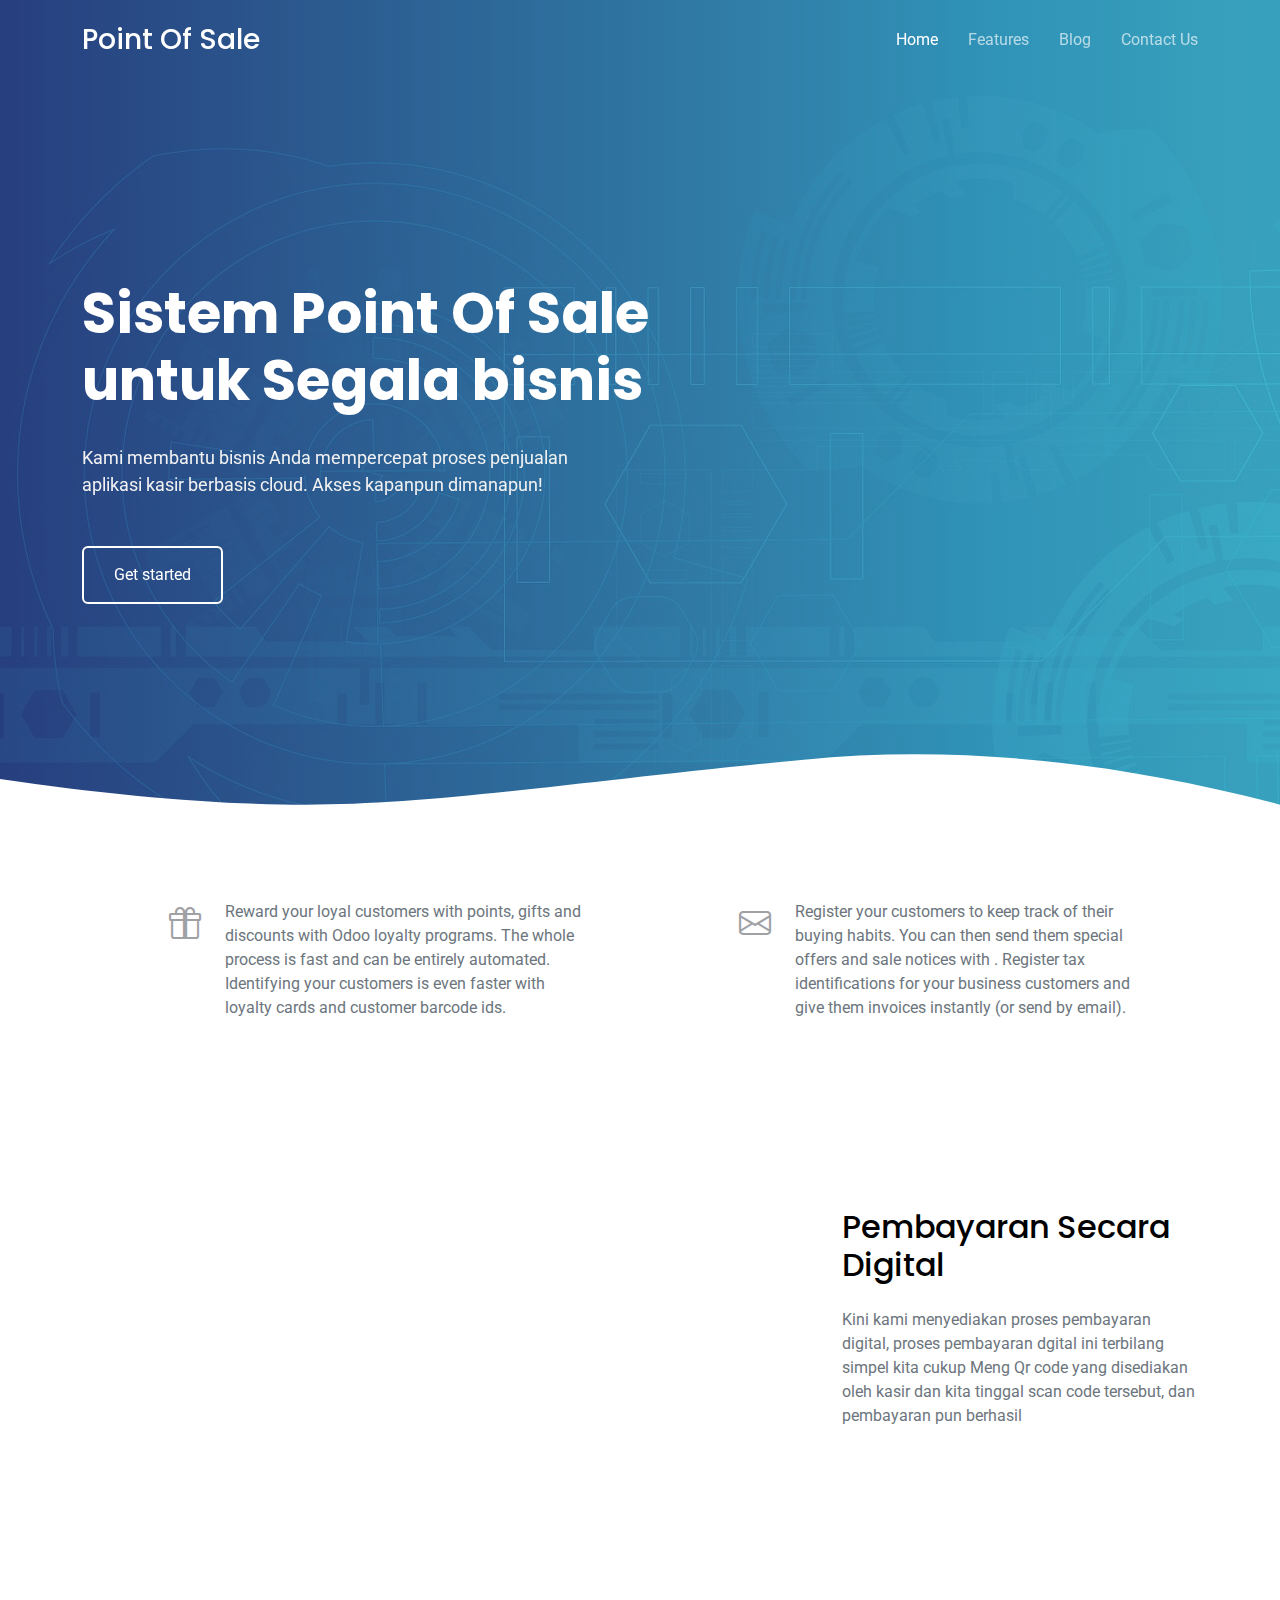
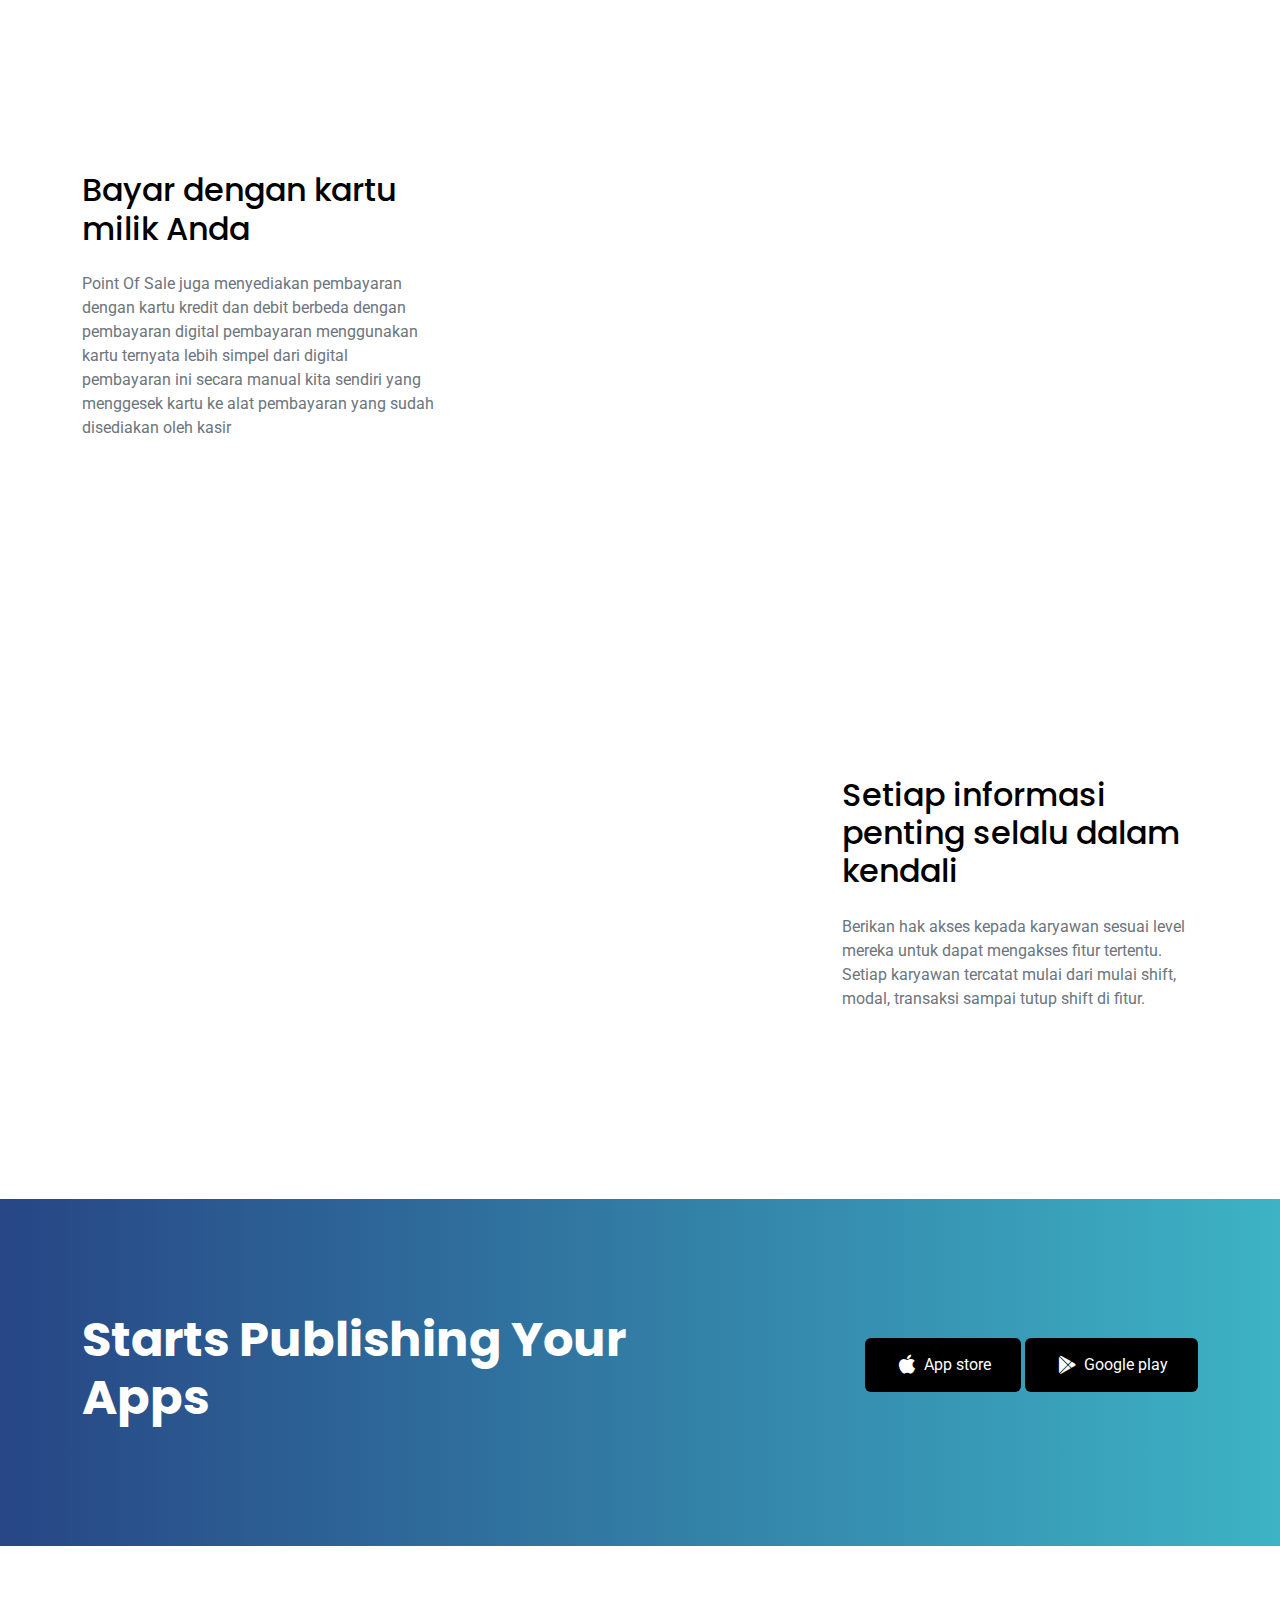
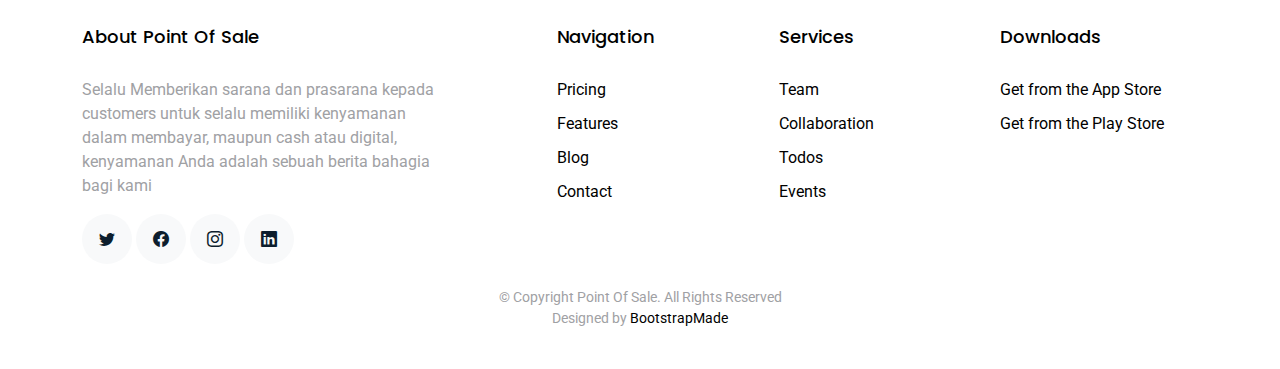
<file: index.html>
<!DOCTYPE html>
<html lang="en">
  <head>
    <meta charset="utf-8" />
    <meta content="width=device-width, initial-scale=1.0" name="viewport" />

    <title>Point Of Sale - Home</title>
    <meta content="" name="description" />
    <meta content="" name="keywords" />

    <!-- Favicons -->
    <link href="assets/img/favicon.png" rel="icon" />
    <link href="assets/img/apple-touch-icon.png" rel="apple-touch-icon" />

    <!-- Google Fonts -->
    <link href="https://fonts.googleapis.com/css?family=Roboto:300,300i,400,400i,500,500i,600,600i,700,700i|Poppins:300,300i,400,400i,500,500i,600,600i,700,700i" rel="stylesheet" />

    <!-- Vendor CSS Files -->
    <link href="assets/vendor/aos/aos.css" rel="stylesheet" />
    <link href="assets/vendor/bootstrap/css/bootstrap.min.css" rel="stylesheet" />
    <link href="assets/vendor/bootstrap-icons/bootstrap-icons.css" rel="stylesheet" />
    <link href="assets/vendor/boxicons/css/boxicons.min.css" rel="stylesheet" />
    <link href="assets/vendor/swiper/swiper-bundle.min.css" rel="stylesheet" />

    <!-- Template Main CSS File -->
    <link href="assets/css/style.css" rel="stylesheet" />

    <!-- =======================================================
  * Template Name: SoftLand
  * Updated: Mar 10 2023 with Bootstrap v5.2.3
  * Template URL: https://bootstrapmade.com/softland-bootstrap-app-landing-page-template/
  * Author: BootstrapMade.com
  * License: https://bootstrapmade.com/license/
  ======================================================== -->
  </head>

  <body>
    <!-- ======= Header ======= -->

    <header id="header" class="fixed-top d-flex align-items-center">
      <div class="container d-flex justify-content-between align-items-center">
        <div class="logo">
          <h1><a href="index.html">Point Of Sale</a></h1>
          <!-- Uncomment below if you prefer to use an image logo -->
        </div>

        <nav id="navbar" class="navbar">
          <ul>
            <li><a class="active" href="index.html">Home</a></li>
            <li><a href="features.html">Features</a></li>
            <li><a href="blog.html">Blog</a></li>
            <li><a href="contact.html">Contact Us</a></li>
          </ul>
          <i class="bi bi-list mobile-nav-toggle"></i>
        </nav>
        <!-- .navbar -->
      </div>
    </header>
    <!-- End Header -->

    <!-- ======= Hero Section ======= -->
    <section class="hero-section" id="hero">
      <div class="wave">
        <svg width="100%" height="355px" viewBox="0 0 1920 355" version="1.1" xmlns="http://www.w3.org/2000/svg" xmlns:xlink="http://www.w3.org/1999/xlink">
          <g id="Page-1" stroke="none" stroke-width="1" fill="none" fill-rule="evenodd">
            <g id="Apple-TV" transform="translate(0.000000, -402.000000)" fill="#FFFFFF">
              <path
                d="M0,439.134243 C175.04074,464.89273 327.944386,477.771974 458.710937,477.771974 C654.860765,477.771974 870.645295,442.632362 1205.9828,410.192501 C1429.54114,388.565926 1667.54687,411.092417 1920,477.771974 L1920,757 L1017.15166,757 L0,757 L0,439.134243 Z"
                id="Path"
              ></path>
            </g>
          </g>
        </svg>
      </div>

      <div class="container">
        <div class="row align-items-center">
          <div class="col-12 hero-text-image">
            <div class="row">
              <div class="col-lg-8 text-center text-lg-start">
                <h1 data-aos="fade-right">Sistem Point Of Sale untuk Segala bisnis</h1>
                <p class="mb-5" data-aos="fade-right" data-aos-delay="100">
                  Kami membantu bisnis Anda mempercepat proses penjualan <br />
                  aplikasi kasir berbasis cloud. Akses kapanpun dimanapun!
                </p>
                <p data-aos="fade-right" data-aos-delay="200" data-aos-offset="-500"><a href="#" class="btn btn-outline-white">Get started</a></p>
              </div>
            </div>
          </div>
        </div>
      </div>
    </section>
    <!-- End Hero -->

    <main id="main">
      <!-- ======= Home Section ======= -->
      <section class="bg-200 pt96 pb48">
        <div class="container">
          <div class="row justify-content-center">
            <div class="col-md-3 col-lg-2 col-xl-1 text-md-end mb-3">
              <i class="bi-2x bi-gift rounded-circle text-o-color-2"></i>
            </div>
            <div class="col-md-9 col-lg-4 pb48">
              <p class="text-secondary">
                Reward your loyal customers with points, gifts and discounts with Odoo loyalty programs. The whole process is fast and can be entirely automated. Identifying your customers is even faster with loyalty cards and customer
                barcode ids.
              </p>
            </div>
            <div class="col-md-3 col-lg-2 col-xl-1 offset-xl-1 text-md-end mb-3">
              <i class="bi-2x bi-envelope rounded-circle text-o-color-2"></i>
            </div>
            <div class="col-md-9 col-lg-4 pb48">
              <p class="text-secondary">
                Register your customers to keep track of their buying habits. You can then send them special offers and sale notices with . Register tax identifications for your business customers and give them invoices instantly (or send
                by email).
              </p>
            </div>
          </div>
        </div>
      </section>

      <section class="section">
        <div class="container">
          <div class="row align-items-center">
            <div class="col-md-4 ms-auto order-2">
              <h2 class="mb-4">Pembayaran Secara Digital</h2>
              <p class="mb-4 text-secondary">
                Kini kami menyediakan proses pembayaran digital, proses pembayaran dgital ini terbilang simpel kita cukup Meng Qr code yang disediakan oleh kasir dan kita tinggal scan code tersebut, dan pembayaran pun berhasil
              </p>
            </div>
            <div class="col-md-6" data-aos="fade-left">
              <img src="assets/img/payment-technologies.jpg" class="w-100 rounded" alt="Image" class="img-fluid" />
            </div>
          </div>
        </div>
      </section>

      <section class="section">
        <div class="container">
          <div class="row align-items-center">
            <div class="col-md-4 me-auto">
              <h2 class="mb-4">Bayar dengan kartu milik Anda</h2>
              <p class="mb-4 text-secondary">
                Point Of Sale juga menyediakan pembayaran dengan kartu kredit dan debit berbeda dengan pembayaran digital pembayaran menggunakan kartu ternyata lebih simpel dari digital pembayaran ini secara manual kita sendiri yang
                menggesek kartu ke alat pembayaran yang sudah disediakan oleh kasir
              </p>
            </div>
            <div class="col-md-6" data-aos="fade-right">
              <img src="assets/img/credit-card-payment-buy-sell-products-service.jpg" class="w-100 rounded" alt="Image" class="img-fluid" />
            </div>
          </div>
        </div>
      </section>

      <section class="section">
        <div class="container">
          <div class="row align-items-center">
            <div class="col-md-4 ms-auto order-2">
              <h2 class="mb-4">Setiap informasi penting selalu dalam kendali</h2>
              <p class="mb-4 text-secondary">
                Berikan hak akses kepada karyawan sesuai level mereka untuk dapat mengakses fitur tertentu. Setiap karyawan tercatat mulai dari mulai shift, modal, transaksi sampai tutup shift di fitur.
              </p>
            </div>
            <div class="col-md-6" data-aos="fade-left">
              <img src="assets/img/img-22.jpg" class="w-100 rounded" alt="Image" class="img-fluid" />
            </div>
          </div>
        </div>
      </section>

      <!-- ======= Testimonials Section ======= -->

      <!-- End Testimonials Section -->

      <!-- ======= CTA Section ======= -->
      <section class="section cta-section">
        <div class="container">
          <div class="row align-items-center">
            <div class="col-md-6 me-auto text-center text-md-start mb-5 mb-md-0">
              <h2>Starts Publishing Your Apps</h2>
            </div>
            <div class="col-md-5 text-center text-md-end">
              <p>
                <a href="#" class="btn d-inline-flex align-items-center"><i class="bx bxl-apple"></i><span>App store</span></a>
                <a href="#" class="btn d-inline-flex align-items-center"><i class="bx bxl-play-store"></i><span>Google play</span></a>
              </p>
            </div>
          </div>
        </div>
      </section>
      <!-- End CTA Section -->
    </main>
    <!-- End #main -->

    <!-- ======= Footer ======= -->
    <footer class="footer" role="contentinfo">
      <div class="container">
        <div class="row">
          <div class="col-md-4 mb-4 mb-md-0">
            <h3>About Point Of Sale</h3>
            <p>Selalu Memberikan sarana dan prasarana kepada customers untuk selalu memiliki kenyamanan dalam membayar, maupun cash atau digital, kenyamanan Anda adalah sebuah berita bahagia bagi kami</p>
            <p class="social">
              <a href="#"><span class="bi bi-twitter"></span></a>
              <a href="#"><span class="bi bi-facebook"></span></a>
              <a href="#"><span class="bi bi-instagram"></span></a>
              <a href="#"><span class="bi bi-linkedin"></span></a>
            </p>
          </div>
          <div class="col-md-7 ms-auto">
            <div class="row site-section pt-0">
              <div class="col-md-4 mb-4 mb-md-0">
                <h3>Navigation</h3>
                <ul class="list-unstyled">
                  <li><a href="#">Pricing</a></li>
                  <li><a href="#">Features</a></li>
                  <li><a href="#">Blog</a></li>
                  <li><a href="#">Contact</a></li>
                </ul>
              </div>
              <div class="col-md-4 mb-4 mb-md-0">
                <h3>Services</h3>
                <ul class="list-unstyled">
                  <li><a href="#">Team</a></li>
                  <li><a href="#">Collaboration</a></li>
                  <li><a href="#">Todos</a></li>
                  <li><a href="#">Events</a></li>
                </ul>
              </div>
              <div class="col-md-4 mb-4 mb-md-0">
                <h3>Downloads</h3>
                <ul class="list-unstyled">
                  <li><a href="#">Get from the App Store</a></li>
                  <li><a href="#">Get from the Play Store</a></li>
                </ul>
              </div>
            </div>
          </div>
        </div>

        <div class="row justify-content-center text-center">
          <div class="col-md-7">
            <p class="copyright">&copy; Copyright Point Of Sale. All Rights Reserved</p>
            <div class="credits">
              <!--
            All the links in the footer should remain intact.
            You can delete the links only if you purchased the pro version.
            Licensing information: https://bootstrapmade.com/license/
            Purchase the pro version with working PHP/AJAX contact form: https://bootstrapmade.com/buy/?theme=SoftLand
          -->
              Designed by <a href="https://bootstrapmade.com/">BootstrapMade</a>
            </div>
          </div>
        </div>
      </div>
    </footer>

    <a href="#" class="back-to-top d-flex align-items-center justify-content-center"><i class="bi bi-arrow-up-short"></i></a>

    <!-- Vendor JS Files -->
    <script src="assets/vendor/aos/aos.js"></script>
    <script src="assets/vendor/bootstrap/js/bootstrap.bundle.min.js"></script>
    <script src="assets/vendor/swiper/swiper-bundle.min.js"></script>
    <script src="assets/vendor/php-email-form/validate.js"></script>

    <!-- Template Main JS File -->
    <script src="assets/js/main.js"></script>
  </body>
</html>
</file>
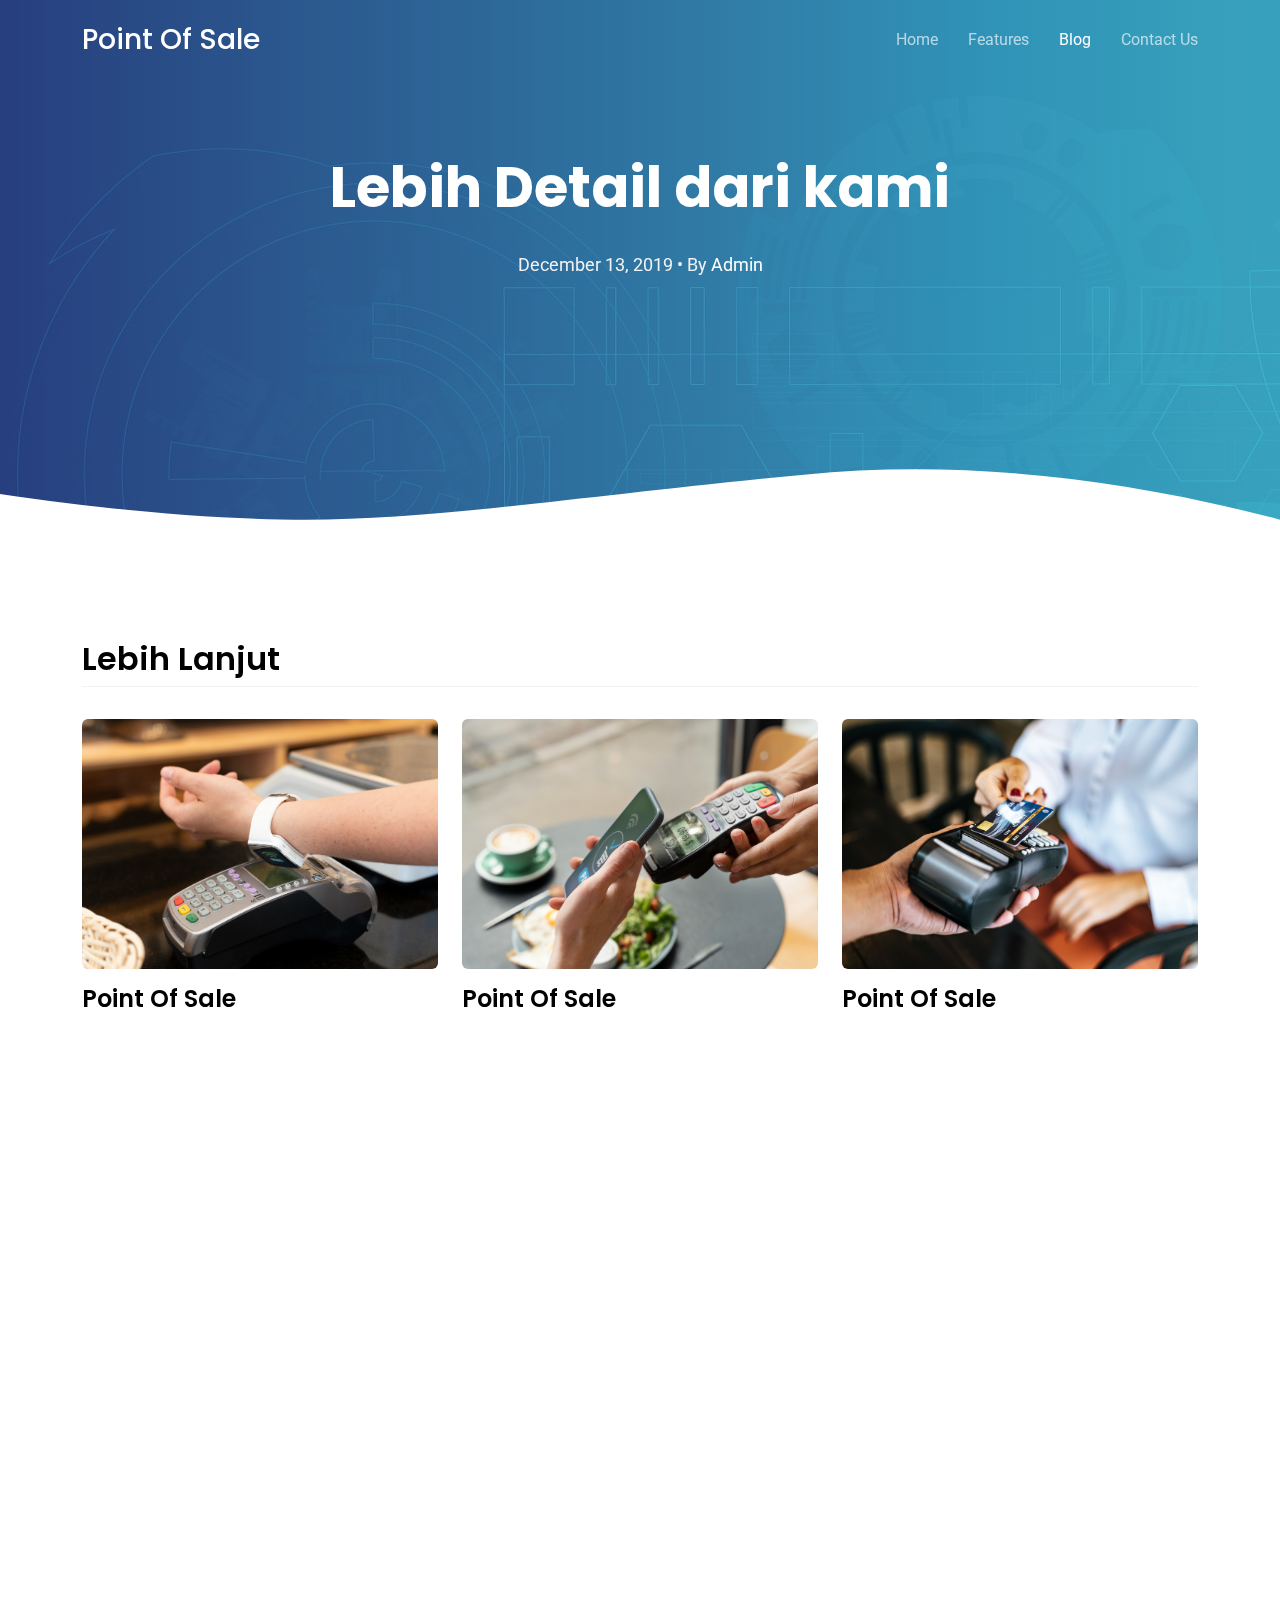
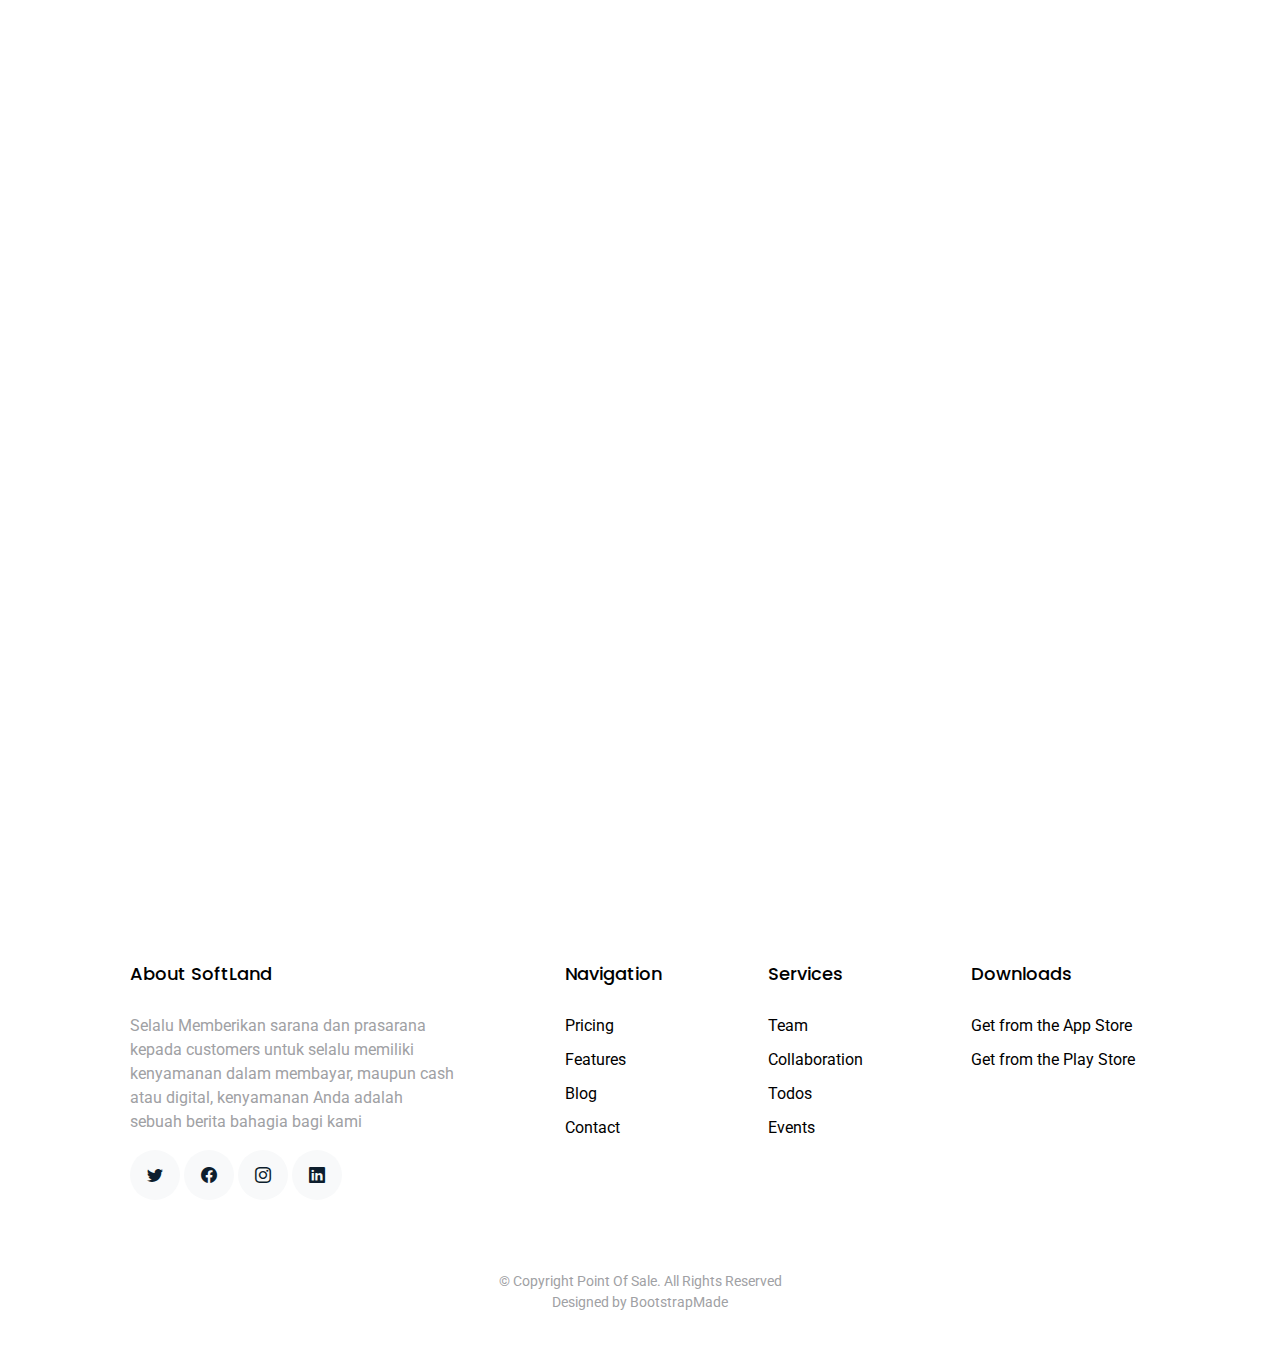
<file: blog-single.html>
<!DOCTYPE html>
<html lang="en">
  <head>
    <meta charset="utf-8" />
    <meta content="width=device-width, initial-scale=1.0" name="viewport" />

    <title>Blog Single - SoftLand Bootstrap Template</title>
    <meta content="" name="description" />
    <meta content="" name="keywords" />

    <!-- Favicons -->
    <link href="assets/img/favicon.png" rel="icon" />
    <link href="assets/img/apple-touch-icon.png" rel="apple-touch-icon" />

    <!-- Google Fonts -->
    <link href="https://fonts.googleapis.com/css?family=Roboto:300,300i,400,400i,500,500i,600,600i,700,700i|Poppins:300,300i,400,400i,500,500i,600,600i,700,700i" rel="stylesheet" />

    <!-- Vendor CSS Files -->
    <link href="assets/vendor/aos/aos.css" rel="stylesheet" />
    <link href="assets/vendor/bootstrap/css/bootstrap.min.css" rel="stylesheet" />
    <link href="assets/vendor/bootstrap-icons/bootstrap-icons.css" rel="stylesheet" />
    <link href="assets/vendor/boxicons/css/boxicons.min.css" rel="stylesheet" />
    <link href="assets/vendor/swiper/swiper-bundle.min.css" rel="stylesheet" />
    

    <!-- Template Main CSS File -->
    <link href="assets/css/style.css" rel="stylesheet" />

    <!-- =======================================================
  * Template Name: SoftLand
  * Updated: Mar 10 2023 with Bootstrap v5.2.3
  * Template URL: https://bootstrapmade.com/softland-bootstrap-app-landing-page-template/
  * Author: BootstrapMade.com
  * License: https://bootstrapmade.com/license/
  ======================================================== -->
  </head>

  <body>
    <!-- ======= Header ======= -->
    <header id="header" class="fixed-top d-flex align-items-center">
      <div class="container d-flex justify-content-between align-items-center">
        <div class="logo">
          <h1><a href="index.html">Point Of Sale</a></h1>
          <!-- Uncomment below if you prefer to use an image logo -->
          <!-- <a href="index.html"><img src="assets/img/logo.png" alt="" class="img-fluid"></a>-->
        </div>

        <nav id="navbar" class="navbar">
          <ul>
            <li><a class="" href="index.html">Home</a></li>
            <li><a href="features.html">Features</a></li>
            <li><a class="active" href="blog.html">Blog</a></li>
            <li><a href="contact.html">Contact Us</a></li>
          </ul>
          <i class="bi bi-list mobile-nav-toggle"></i>
        </nav>
        <!-- .navbar -->
      </div>
    </header>
    <!-- End Header -->

    <main id="main">
      <!-- ======= Single Blog Section ======= -->
      <section class="hero-section inner-page">
        <div class="wave">
          <svg width="1920px" height="265px" viewBox="0 0 1920 265" version="1.1" xmlns="http://www.w3.org/2000/svg" xmlns:xlink="http://www.w3.org/1999/xlink">
            <g id="Page-1" stroke="none" stroke-width="1" fill="none" fill-rule="evenodd">
              <g id="Apple-TV" transform="translate(0.000000, -402.000000)" fill="#FFFFFF">
                <path
                  d="M0,439.134243 C175.04074,464.89273 327.944386,477.771974 458.710937,477.771974 C654.860765,477.771974 870.645295,442.632362 1205.9828,410.192501 C1429.54114,388.565926 1667.54687,411.092417 1920,477.771974 L1920,667 L1017.15166,667 L0,667 L0,439.134243 Z"
                  id="Path"
                ></path>
              </g>
            </g>
          </svg>
        </div>

        <div class="container">
          <div class="row align-items-center">
            <div class="col-12">
              <div class="row justify-content-center">
                <div class="col-md-10 text-center hero-text">
                  <h1 data-aos="fade-up" data-aos-delay="">Lebih Detail dari kami</h1>
                  <p class="mb-5" data-aos="fade-up" data-aos-delay="100">December 13, 2019 &bullet; By <a href="#" class="text-white">Admin</a></p>
                </div>
              </div>
            </div>
          </div>
        </div>
      </section>



    <div class="projects" id="projects">
      <div class="container">
        <div class="row mb-4">
          <div class="col">
            <h2 class="border-bottom pb-2 fw-semibold" data-aos="fade-right" data-aos-duration="1000">
                Lebih Lanjut
            </h2>
          </div>
        </div>
        <div class="row row-cols-lg-3 row-cols-md-2 row-cols-1 g-4">
          <div class="col" data-aos="fade-up" data-aos-duration="1000" data-aos-delay="400">
            <img src="assets/img/img-19.jpg" class="w-100 mb-3 rounded" alt="unsplash.com" />
            <h4 class="fw-semibold">Point Of Sale</h4>
            <p class="text-secondary"></p>
          </div>
          <div class="col" data-aos="fade-up" data-aos-duration="1000" data-aos-delay="600">
            <img src="assets/img/img-18.jpg" class="w-100 mb-3 rounded" alt="unsplash.com" />
            <h4 class="fw-semibold">Point Of Sale</h4>
            <p class="text-secondary"> </p>
          </div>
          <div class="col" data-aos="fade-up" data-aos-duration="1000" data-aos-delay="700">
            <img src="assets/img/img-17.jpg" class="w-100 mb-3 rounded" alt="unsplash.com" />
            <h4 class="fw-semibold">Point Of Sale</h4>
            <p class="text-secondary"></p>
          </div>
          <div class="col" data-aos="fade-up" data-aos-duration="1000" data-aos-delay="200">
            <img src="assets/img/img-20.jpg" class="w-100 mb-3 rounded" alt="unsplash.com" />
            <h4 class="fw-semibold">Point Of Sale</h4>
            <p class="text-secondary"></p>
          </div>
          <div class="col" data-aos="fade-up" data-aos-duration="1000" data-aos-delay="400">
            <img src="assets/img/img-21.jpg" class="w-100 mb-3 rounded" alt="unsplash.com" />
            <h4 class="fw-semibold">Point Of Sale</h4>
            <p class="text-secondary"></p>
          </div>
          <div class="col" data-aos="fade-up" data-aos-duration="1000" data-aos-delay="400">
            <img src="assets/img/img-22.jpg" class="w-100 mb-3 rounded" alt="unsplash.com" />
            <h4 class="fw-semibold">Point Of Sale</h4>
            <p class="text-secondary"></p>
          </div>
        </div>
      </div>
    </div>

    <div class="services" id="services">
      <div class="container">
        <div class="row mb-4">
          <div class="col">
            <h2 class="fw-semibold border-bottom pb-2" data-aos="fade-right" data-aos-duration="1000">
              Layanan <br />
              Yang Dapat Diberikan
            </h2>
          </div>
        </div>
        <div class="row align-items-center row-cols-lg-2 row-cols-1">
          <div class="col d-flex d-lg-block d-none">
            <img src="assets/img/img-7.jpg" class="me-1" alt="" data-aos="fade-up" data-aos-duration="1000" data-aos-delay="200" />
            <img src="assets/img/img-9.jpg" alt="" data-aos="fade-up" data-aos-duration="1000" data-aos-delay="400" />
          </div>
          <div class="col">
            <h5 data-aos="fade-left" data-aos-duration="1000" data-aos-delay="400"><i class="bi bi-check-circle"></i> Diskon Akhir Bulan</h5>
            <h5 data-aos="fade-left" data-aos-duration="1000" data-aos-delay="500"><i class="bi bi-check-circle"></i> Stock barang dan produk tidak pernah kehabisan</h5>
            <h5 data-aos="fade-left" data-aos-duration="1000" data-aos-delay="600"><i class="bi bi-check-circle"></i> Tersedia Barang - Barang Unggulan</h5>
            <h5 data-aos="fade-left" data-aos-duration="1000" data-aos-delay="700"><i class="bi bi-check-circle"></i> 100% Memberikan Kenyamanan Kepada Customers</h5>
            <h5 data-aos="fade-left" data-aos-duration="1000" data-aos-delay="800"><i class="bi bi-check-circle"></i> Harga Aman di Kantong</h5>
          </div>
        </div>
      </div>
    </div>

    <div class="faq" id="faq">
      <div class="container">
        <div class="row">
          <div class="col">
            <h2 class="fw-semibold border-bottom pb-2" data-aos="fade-right" data-aos-duration="1000">
              Pertanyaan <br />
              Yang Biasa di Tanyakan
            </h2>
          </div>
        </div>
        <div class="row row-cols-lg-2 row-cols-1 g-4 pt-4">
          <div class="col" data-aos="zoom-in" data-aos-duration="1000" data-aos-delay="200">
            <div class="accordion" id="accordionExample">
              <div class="accordion-item">
                <h2 class="accordion-header" id="headingOne">
                  <button class="accordion-button collapsed fw-semibold" type="button" data-bs-toggle="collapse" data-bs-target="#collapseOne" aria-expanded="false" aria-controls="collapseOne">Apakah Transaksi Pembayaran Aman ?</button>
                </h2>
                <div id="collapseOne" class="accordion-collapse collapse" aria-labelledby="headingOne" data-bs-parent="#accordionExample">
                  <div class="accordion-body">
                   Transaksi Pembayaran kami terbilang 100% aman dan setiap customers yag datang pada kami memberikan pujian yang bagus pada kami, sudah ada ribuan ulasan tentang kami dan semua ulasan itu mendiskripsikan tentang transaksi pembayaran kami yang aman, cepat dan terpercaya
                  </div>
                </div>
              </div>
            </div>
          </div>
          <div class="col" data-aos="zoom-in" data-aos-duration="1000" data-aos-delay="400">
            <div class="accordion" id="accordionExample">
              <div class="accordion-item">
                <h2 class="accordion-header" id="headingTwo">
                  <button class="accordion-button collapsed fw-semibold" type="button" data-bs-toggle="collapse" data-bs-target="#collapseTwo" aria-expanded="false" aria-controls="collapseTwo">Apakah Alat Pembayaran Memenuhi standar ?</button>
                </h2>
                <div id="collapseTwo" class="accordion-collapse collapse" aria-labelledby="headingTwo" data-bs-parent="#accordionExample">
                  <div class="accordion-body">
                   Alat Pembayaran kami memenuhi standart uji coba oleh ahli dan melewati uji coba yang sukses, alat pembayaran kami diproduksi lokal yaitu buatan indonesia, sudah melewati uji coba dan kini sudah kemancanegara dan juga Eropa
                  </div>
                </div>
              </div>
            </div>
          </div>
          <div class="col" data-aos="zoom-in" data-aos-duration="1000" data-aos-delay="600">
            <div class="accordion" id="accordionExample">
              <div class="accordion-item">
                <h2 class="accordion-header" id="headingThree">
                  <button class="accordion-button collapsed fw-semibold" type="button" data-bs-toggle="collapse" data-bs-target="#collapseThree" aria-expanded="false" aria-controls="collapseThree">Apakah Bisa Transaksi dari Rumah ?</button>
                </h2>
                <div id="collapseThree" class="accordion-collapse collapse" aria-labelledby="headingThree" data-bs-parent="#accordionExample">
                  <div class="accordion-body">
                   Kami menydiakan QR code pembayaran untuk anda, dimana saja dan kapan saja pembayaran ini bisa dilakukan pada mobile app dan kami juga menyediakan aplikasi pada Play store dan app store, bisa digunakan di semua tempat dan memakan data yang sedikit jadi tidak perlu takut akan menguras banyak data
                  </div>
                </div>
              </div>
            </div>
          </div>
          <div class="col" data-aos="zoom-in" data-aos-duration="1000" data-aos-delay="800">
            <div class="accordion" id="accordionExample">
              <div class="accordion-item">
                <h2 class="accordion-header" id="headingFour">
                  <button class="accordion-button collapsed fw-semibold lh-lg" type="button" data-bs-toggle="collapse" data-bs-target="#collapseFour" aria-expanded="false" aria-controls="collapseFour">
                    Apakah Barang bisa Diantar ke Rumah
                  </button>
                </h2>
                <div id="collapseFour" class="accordion-collapse collapse" aria-labelledby="headingFour" data-bs-parent="#accordionExample">
                  <div class="accordion-body">
                   Barang yang sudah Anda beli dan sudah melakukan pembayaran dan Anda tidak bisa mengambilbya secara offline, tenang saja kami memiliki kurir kusus yang mengantarkan barang dengan aman dan terpercaya, Anda tidak perlu takut karena barang yang diantar sesuai dengan pesanan Anda dan tidak akan tertukar 
                  </div>
                </div>
              </div>
            </div>
          </div>
          <div class="col" data-aos="zoom-in" data-aos-duration="1000" data-aos-delay="1000">
            <div class="accordion" id="accordionExample">
              <div class="accordion-item">
                <h2 class="accordion-header" id="headingFive">
                  <button class="accordion-button collapsed fw-semibold" type="button" data-bs-toggle="collapse" data-bs-target="#collapseFive" aria-expanded="false" aria-controls="collapseFive">Apakah antri pelanggan harus lama</button>
                </h2>
                <div id="collapseFive" class="accordion-collapse collapse" aria-labelledby="headingFive" data-bs-parent="#accordionExample">
                  <div class="accordion-body">
                   tidak juga, kami selalu cekatan dalam mengutamakan pelanggan kasir kami lebih dari satu dan jika anda bosan menggantri Anda bisa duduk di tempat yang disediakan dan karyawan yang akan menghampiri anda untuk melakukan transaksi pembayaran, Simpel bukan!
                  </div>
                </div>
              </div>
            </div>
          </div>
          <div class="col" data-aos="zoom-in" data-aos-duration="1000" data-aos-delay="1200">
            <div class="accordion" id="accordionExample">
              <div class="accordion-item">
                <h2 class="accordion-header" id="headingSix">
                  <button class="accordion-button collapsed fw-semibold lh-lg" type="button" data-bs-toggle="collapse" data-bs-target="#collapseSix" aria-expanded="false" aria-controls="collapseSix">Apakah Bisa Melakukan transaksi dengan jam tangan</button>
                </h2>
                <div id="collapseSix" class="accordion-collapse collapse" aria-labelledby="headingSix" data-bs-parent="#accordionExample">
                  <div class="accordion-body">
                   Bisa, sekarang teknologi semakin canggih dan kami terus mengembagkan transaksi - transaksi digital yang canggih dan kami baru saja mengembagkan produk bernama smartwatch yang di indonesiakan bernama jam tangan pintar cara menggunakannya sama halnya seperti digital - digital lainnya
                  </div>
                </div>
              </div>
            </div>
          </div>
        </div>
      </div>
    </div>

  

    
    <!-- End #main -->

    <!-- ======= Footer ======= -->
    <footer class="footer" role="contentinfo">
      <div class="container">
        <div class="row p-5">
          <div class="col-md-4 mb-4 mb-md-0">
            <h3>About SoftLand</h3>
            <p>Selalu Memberikan sarana dan prasarana kepada customers untuk selalu memiliki kenyamanan dalam membayar, maupun cash atau digital, kenyamanan Anda adalah sebuah berita bahagia bagi kami</p>
            <p class="social">
              <a href="#"><span class="bi bi-twitter"></span></a>
              <a href="#"><span class="bi bi-facebook"></span></a>
              <a href="#"><span class="bi bi-instagram"></span></a>
              <a href="#"><span class="bi bi-linkedin"></span></a>
            </p>
          </div>
          <div class="col-md-7 ms-auto">
            <div class="row site-section pt-0">
              <div class="col-md-4 mb-4 mb-md-0">
                <h3>Navigation</h3>
                <ul class="list-unstyled">
                  <li><a href="#">Pricing</a></li>
                  <li><a href="#">Features</a></li>
                  <li><a href="#">Blog</a></li>
                  <li><a href="#">Contact</a></li>
                </ul>
              </div>
              <div class="col-md-4 mb-4 mb-md-0">
                <h3>Services</h3>
                <ul class="list-unstyled">
                  <li><a href="#">Team</a></li>
                  <li><a href="#">Collaboration</a></li>
                  <li><a href="#">Todos</a></li>
                  <li><a href="#">Events</a></li>
                </ul>
              </div>
              <div class="col-md-4 mb-4 mb-md-0">
                <h3>Downloads</h3>
                <ul class="list-unstyled">
                  <li><a href="#">Get from the App Store</a></li>
                  <li><a href="#">Get from the Play Store</a></li>
                </ul>
              </div>
            </div>
          </div>
        </div>

        <div class="row justify-content-center text-center">
          <div class="col-md-7">
            <p class="copyright">&copy; Copyright Point Of Sale. All Rights Reserved</p>
            <div class="credits">
              <!--
            All the links in the footer should remain intact.
            You can delete the links only if you purchased the pro version.
            Licensing information: https://bootstrapmade.com/license/
            Purchase the pro version with working PHP/AJAX contact form: https://bootstrapmade.com/buy/?theme=SoftLand
          -->
              Designed by BootstrapMade</a>
            </div>
          </div>
        </div>
      </div>
    </footer>

    <a href="#" class="back-to-top d-flex align-items-center justify-content-center"><i class="bi bi-arrow-up-short"></i></a>

    <!-- Vendor JS Files -->
    <script src="assets/vendor/aos/aos.js"></script>
    <script src="assets/vendor/bootstrap/js/bootstrap.bundle.min.js"></script>
    <script src="assets/vendor/swiper/swiper-bundle.min.js"></script>
    <script src="assets/vendor/php-email-form/validate.js"></script>

    <!-- Template Main JS File -->
    <script src="assets/js/main.js"></script>
  </body>
</html>
</file>
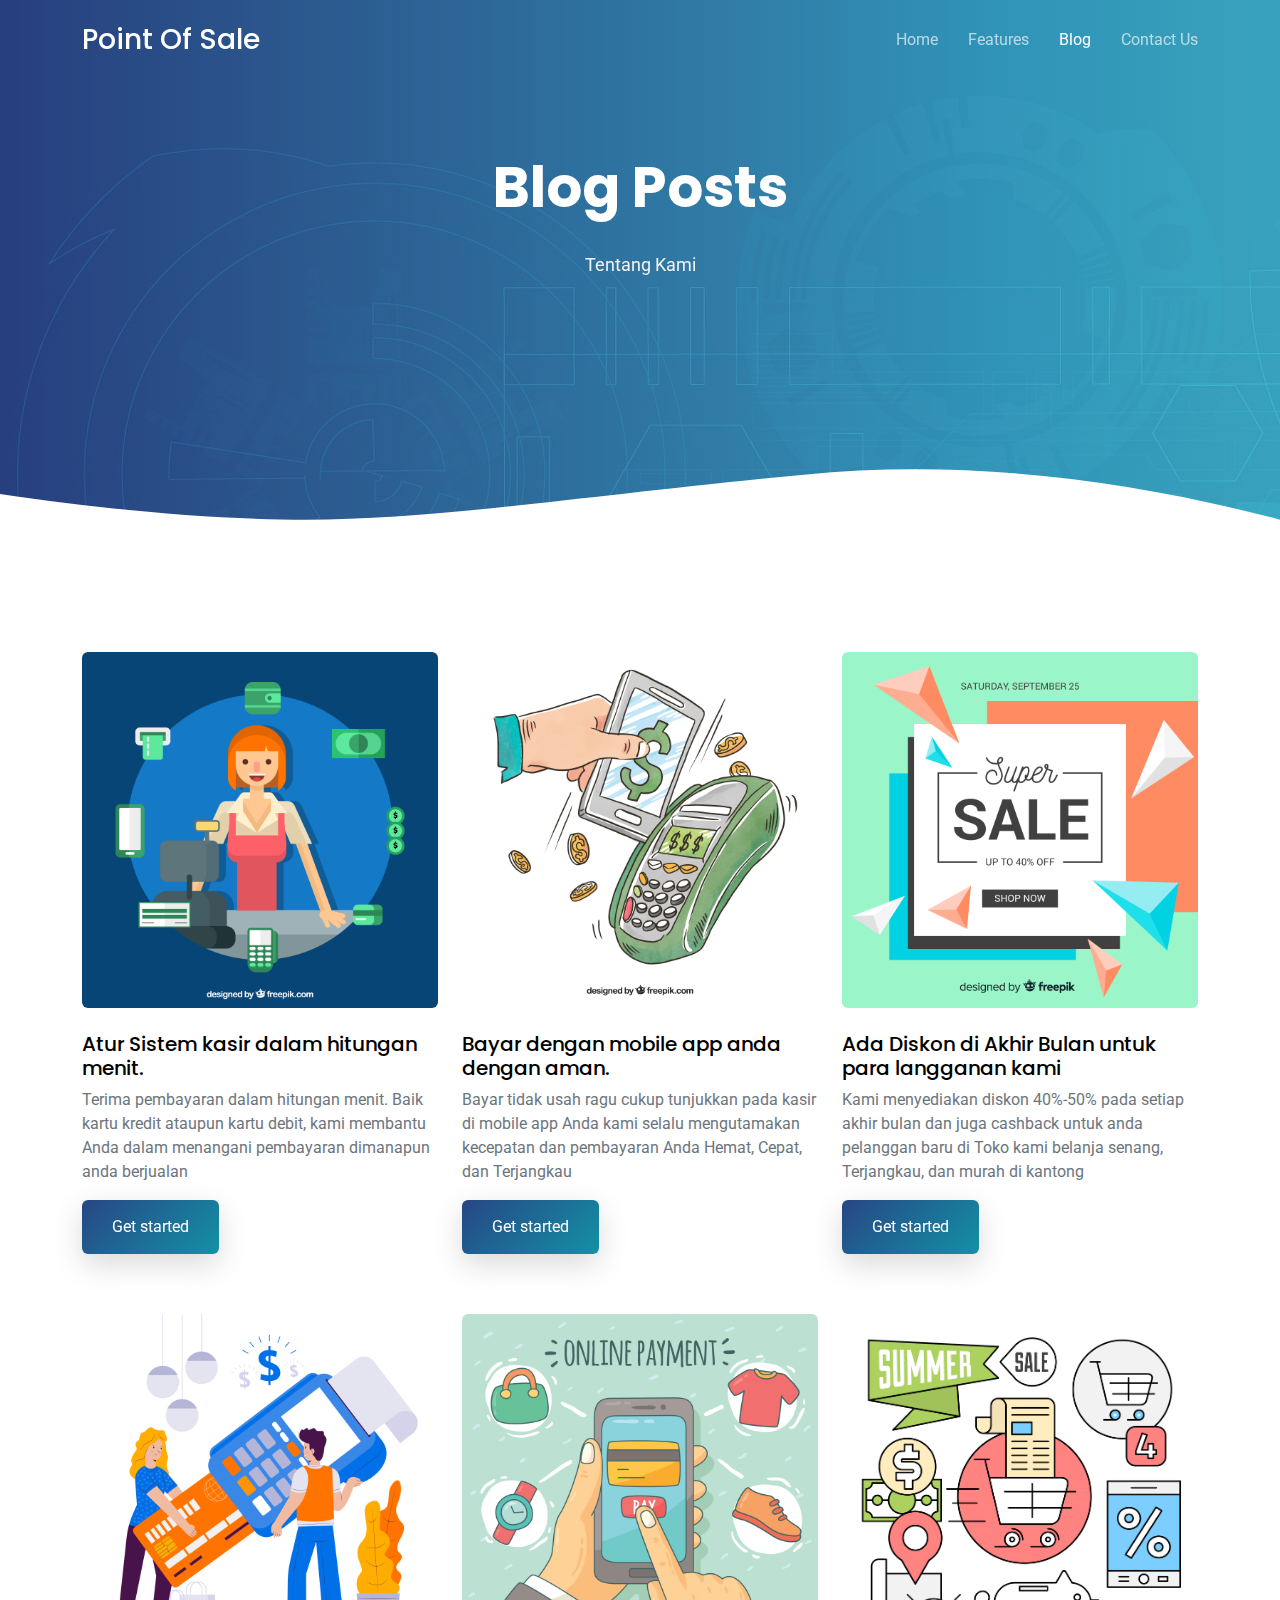
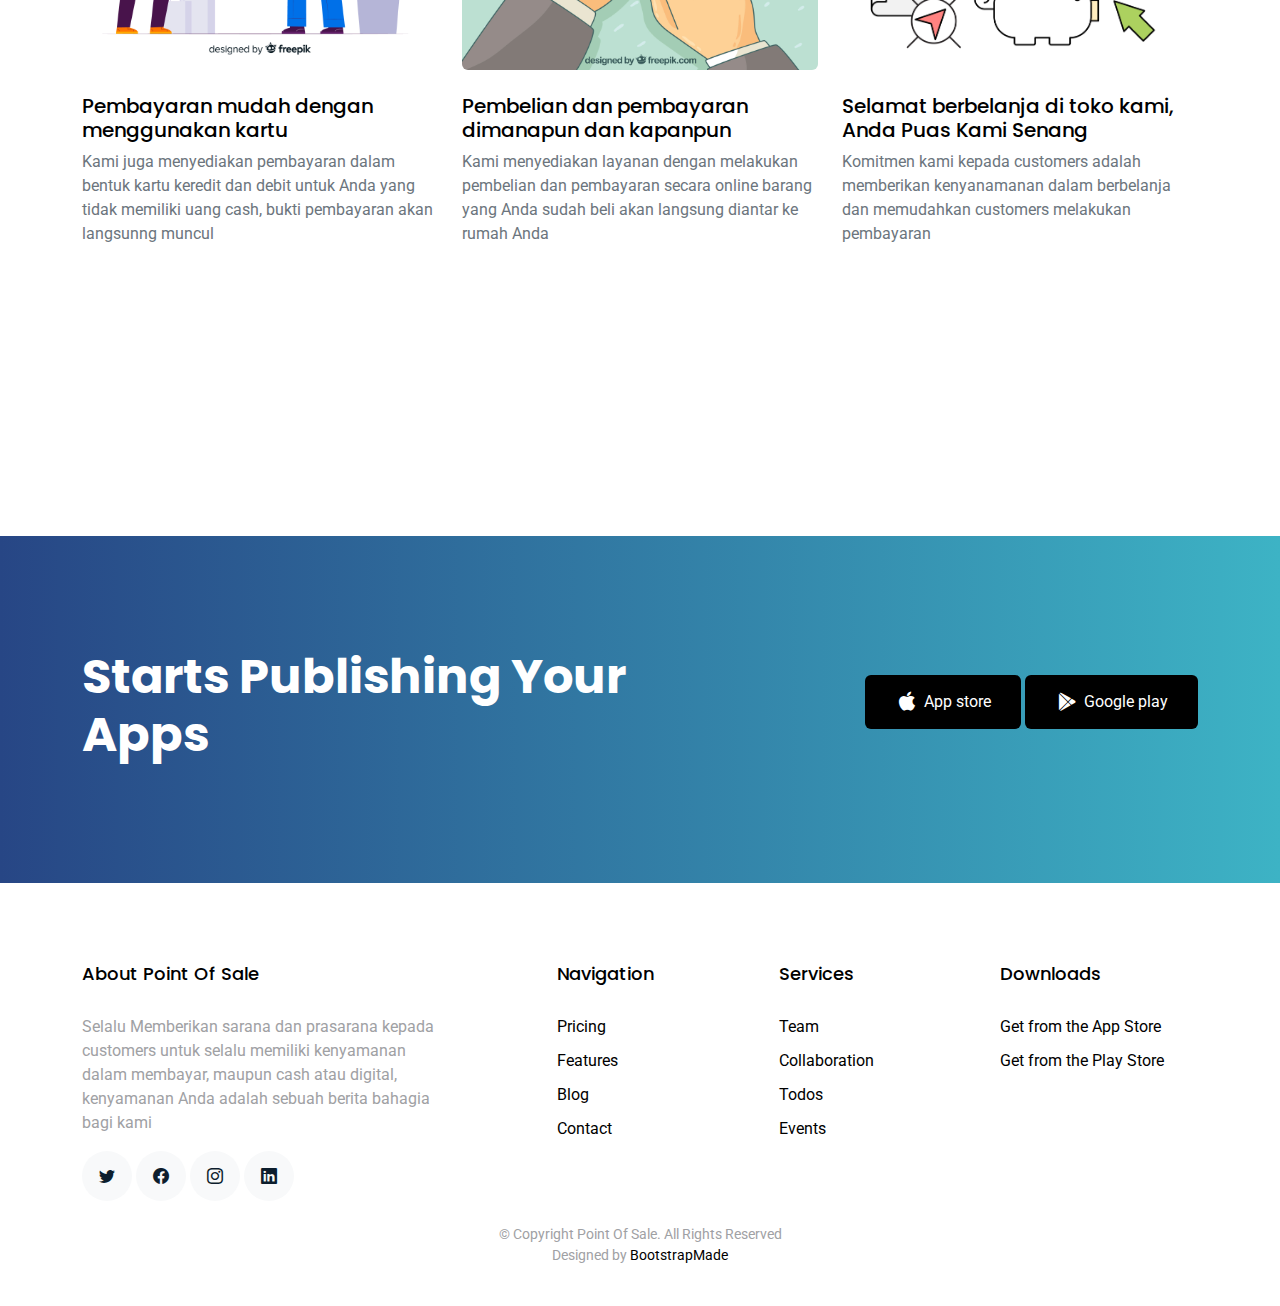
<file: blog.html>
<!DOCTYPE html>
<html lang="en">
  <head>
    <meta charset="utf-8" />
    <meta content="width=device-width, initial-scale=1.0" name="viewport" />

    <title>Point Of Sale - Blog</title>
    <meta content="" name="description" />
    <meta content="" name="keywords" />

    <!-- Favicons -->
    <link href="assets/img/favicon.png" rel="icon" />
    <link href="assets/img/apple-touch-icon.png" rel="apple-touch-icon" />

    <!-- Google Fonts -->
    <link href="https://fonts.googleapis.com/css?family=Roboto:300,300i,400,400i,500,500i,600,600i,700,700i|Poppins:300,300i,400,400i,500,500i,600,600i,700,700i" rel="stylesheet" />

    <!-- Vendor CSS Files -->
    <link href="assets/vendor/aos/aos.css" rel="stylesheet" />
    <link href="assets/vendor/bootstrap/css/bootstrap.min.css" rel="stylesheet" />
    <link href="assets/vendor/bootstrap-icons/bootstrap-icons.css" rel="stylesheet" />
    <link href="assets/vendor/boxicons/css/boxicons.min.css" rel="stylesheet" />
    <link href="assets/vendor/swiper/swiper-bundle.min.css" rel="stylesheet" />

    <!-- Template Main CSS File -->
    <link href="assets/css/style.css" rel="stylesheet" />

    <!-- =======================================================
  * Template Name: SoftLand
  * Updated: Mar 10 2023 with Bootstrap v5.2.3
  * Template URL: https://bootstrapmade.com/softland-bootstrap-app-landing-page-template/
  * Author: BootstrapMade.com
  * License: https://bootstrapmade.com/license/
  ======================================================== -->
  </head>

  <body>
    <!-- ======= Header ======= -->
    <header id="header" class="fixed-top d-flex align-items-center">
      <div class="container d-flex justify-content-between align-items-center">
        <div class="logo">
          <h1><a href="index.html">Point Of Sale</a></h1>
          <!-- Uncomment below if you prefer to use an image logo -->
          <!-- <a href="index.html"><img src="assets/img/logo.png" alt="" class="img-fluid"></a>-->
        </div>

        <nav id="navbar" class="navbar">
          <ul>
            <li><a class="" href="index.html">Home</a></li>
            <li><a href="features.html">Features</a></li>
            <li><a class="active" href="blog.html">Blog</a></li>
            <li><a href="contact.html">Contact Us</a></li>
          </ul>
          <i class="bi bi-list mobile-nav-toggle"></i>
        </nav>
        <!-- .navbar -->
      </div>
    </header>
    <!-- End Header -->

    <main id="main">
      <!-- ======= Blog Section ======= -->
      <section class="hero-section inner-page">
        <div class="wave">
          <svg width="1920px" height="265px" viewBox="0 0 1920 265" version="1.1" xmlns="http://www.w3.org/2000/svg" xmlns:xlink="http://www.w3.org/1999/xlink">
            <g id="Page-1" stroke="none" stroke-width="1" fill="none" fill-rule="evenodd">
              <g id="Apple-TV" transform="translate(0.000000, -402.000000)" fill="#FFFFFF">
                <path
                  d="M0,439.134243 C175.04074,464.89273 327.944386,477.771974 458.710937,477.771974 C654.860765,477.771974 870.645295,442.632362 1205.9828,410.192501 C1429.54114,388.565926 1667.54687,411.092417 1920,477.771974 L1920,667 L1017.15166,667 L0,667 L0,439.134243 Z"
                  id="Path"
                ></path>
              </g>
            </g>
          </svg>
        </div>

        <div class="container">
          <div class="row align-items-center">
            <div class="col-12">
              <div class="row justify-content-center">
                <div class="col-md-7 text-center hero-text">
                  <h1 data-aos="fade-up" data-aos-delay="">Blog Posts</h1>
                  <p class="mb-5" data-aos="fade-up" data-aos-delay="100"> Tentang Kami</p>
                </div>
              </div>
            </div>
          </div>
        </div>
      </section>

      <section class="section">
        <div class="container">
          <div class="row mb-5">
            <div class="col-md-4">
              <div class="post-entry">
                <a href="blog-single.html" class="d-block mb-4">
                  <img src="assets/img/img-4.jpg" class="w-100 rounded" alt="Image" class="img-fluid" />
                </a>
                <div class="post-text">
                  <h3><a href="#">Atur Sistem kasir dalam hitungan menit.</a></h3>
                  <p class="text-secondary">Terima pembayaran dalam hitungan menit. Baik kartu kredit ataupun kartu debit, kami membantu Anda dalam menangani pembayaran dimanapun anda berjualan</p>
                  <p data-aos="fade-right" data-aos-delay="200" data-aos-offset="-500"><a href="blog-single.html" class="btn btn-primary">Get started</a></p>
                </div>
              </div>
            </div>
            <div class="col-md-4">
              <div class="post-entry">
                <a href="blog-single.html" class="d-block mb-4 m-auto">
                  <img src="assets/img/img-2.jpg" class="w-100 rounded" alt="Image" class="img-fluid" />
                </a>
                <div class="post-text">
                  <h3><a href="#">Bayar dengan mobile app anda dengan aman.</a></h3>
                  <p class="text-secondary">Bayar tidak usah ragu cukup tunjukkan pada kasir di mobile app Anda kami selalu mengutamakan kecepatan dan pembayaran Anda Hemat, Cepat, dan Terjangkau</p>
                  <p data-aos="fade-right" data-aos-delay="200" data-aos-offset="-500"><a href="blog-single.html" class="btn btn-primary">Get started</a></p>
                </div>
              </div>
            </div>
            <div class="col-md-4">
              <div class="post-entry">
                <a href="blog-single.html" class="d-block mb-4 m-auto">
                  <img src="assets/img/img-6.jpg" class="w-100 rounded" alt="Image" class="img-fluid" />
                </a>
                <div class="post-text">
                  <h3><a href="#">Ada Diskon di Akhir Bulan untuk para langganan kami</a></h3>
                  <p class="text-secondary">Kami menyediakan diskon 40%-50% pada setiap akhir bulan dan juga cashback untuk anda pelanggan baru di Toko kami belanja senang, Terjangkau, dan murah di kantong</p>
                  <p data-aos="fade-right" data-aos-delay="200" data-aos-offset="-500"><a href="blog-single.html" class="btn btn-primary">Get started</a></p>
                </div>
              </div>
            </div>

            <div class="col-md-4">
              <div class="post-entry">
                <a href="blog-single.html" class="d-block mb-4">
                  <img src="assets/img/img-10.jpg" class="w-100 rounded" alt="Image" class="img-fluid" />
                </a>
                <div class="post-text">
                  <h3><a href="#">Pembayaran mudah dengan menggunakan kartu</a></h3>
                  <p class="text-secondary">Kami juga menyediakan pembayaran dalam bentuk kartu keredit dan debit untuk Anda yang tidak memiliki uang cash, bukti pembayaran akan langsunng muncul</p>
                  <p data-aos="fade-right" data-aos-delay="200" data-aos-offset="-500"><a href="blog-single.html" class="btn btn-primary">Get started</a></p>
                </div>
              </div>
            </div>
            <div class="col-md-4">
              <div class="post-entry">
                <a href="blog-single.html" class="d-block mb-4">
                  <img src="assets/img/img-3.jpg" class="w-100 rounded" alt="Image" class="img-fluid" />
                </a>
                <div class="post-text">
                  <h3><a href="#">Pembelian dan pembayaran dimanapun dan kapanpun</a></h3>
                  <p class="text-secondary">Kami menyediakan layanan dengan melakukan pembelian dan pembayaran secara online barang yang Anda sudah beli akan langsung diantar ke rumah Anda</p>
                  <p data-aos="fade-right" data-aos-delay="200" data-aos-offset="-500"><a href="blog-single.html" class="btn btn-primary">Get started</a></p>
                </div>
              </div>
            </div>
            <div class="col-md-4">
              <div class="post-entry">
                <a href="blog-single.html" class="d-block mb-4">
                  <img src="assets/img/img-1.jpg" class="w-100 rounded" alt="Image" class="img-fluid" />
                </a>
                <div class="post-text">
                  <h3><a href="#">Selamat berbelanja di toko kami, Anda Puas Kami Senang</a></h3>
                  <p class="text-secondary">Komitmen kami kepada customers adalah memberikan kenyanamanan dalam berbelanja dan memudahkan customers melakukan pembayaran</p>
                  <p data-aos="fade-right" data-aos-delay="200" data-aos-offset="-500"><a href="blog-single.html" class="btn btn-primary">Get started</a></p>
                </div>
              </div>
            </div>
          </div>
        </div>
      </section>

      <!-- ======= CTA Section ======= -->
      <section class="section cta-section">
        <div class="container">
          <div class="row align-items-center">
            <div class="col-md-6 me-auto text-center text-md-start mb-5 mb-md-0">
              <h2>Starts Publishing Your Apps</h2>
            </div>
            <div class="col-md-5 text-center text-md-end">
              <p>
                <a href="#" class="btn d-inline-flex align-items-center"><i class="bx bxl-apple"></i><span>App store</span></a>
                <a href="#" class="btn d-inline-flex align-items-center"><i class="bx bxl-play-store"></i><span>Google play</span></a>
              </p>
            </div>
          </div>
        </div>
      </section>
      <!-- End CTA Section -->
    </main>
    <!-- End #main -->

    <!-- ======= Footer ======= -->
    <footer class="footer" role="contentinfo">
      <div class="container">
        <div class="row">
          <div class="col-md-4 mb-4 mb-md-0">
            <h3>About Point Of Sale</h3>
            <p>Selalu Memberikan sarana dan prasarana kepada customers untuk selalu memiliki kenyamanan dalam membayar, maupun cash atau digital, kenyamanan Anda adalah sebuah berita bahagia bagi kami</p>
            <p class="social">
              <a href="#"><span class="bi bi-twitter"></span></a>
              <a href="#"><span class="bi bi-facebook"></span></a>
              <a href="#"><span class="bi bi-instagram"></span></a>
              <a href="#"><span class="bi bi-linkedin"></span></a>
            </p>
          </div>
          <div class="col-md-7 ms-auto">
            <div class="row site-section pt-0">
              <div class="col-md-4 mb-4 mb-md-0">
                <h3>Navigation</h3>
                <ul class="list-unstyled">
                  <li><a href="#">Pricing</a></li>
                  <li><a href="#">Features</a></li>
                  <li><a href="#">Blog</a></li>
                  <li><a href="#">Contact</a></li>
                </ul>
              </div>
              <div class="col-md-4 mb-4 mb-md-0">
                <h3>Services</h3>
                <ul class="list-unstyled">
                  <li><a href="#">Team</a></li>
                  <li><a href="#">Collaboration</a></li>
                  <li><a href="#">Todos</a></li>
                  <li><a href="#">Events</a></li>
                </ul>
              </div>
              <div class="col-md-4 mb-4 mb-md-0">
                <h3>Downloads</h3>
                <ul class="list-unstyled">
                  <li><a href="#">Get from the App Store</a></li>
                  <li><a href="#">Get from the Play Store</a></li>
                </ul>
              </div>
            </div>
          </div>
        </div>

        <div class="row justify-content-center text-center">
          <div class="col-md-7">
            <p class="copyright">&copy; Copyright Point Of Sale. All Rights Reserved</p>
            <div class="credits">
              <!--
            All the links in the footer should remain intact.
            You can delete the links only if you purchased the pro version.
            Licensing information: https://bootstrapmade.com/license/
            Purchase the pro version with working PHP/AJAX contact form: https://bootstrapmade.com/buy/?theme=SoftLand
          -->
              Designed by <a href="https://bootstrapmade.com/">BootstrapMade</a>
            </div>
          </div>
        </div>
      </div>
    </footer>

    <a href="#" class="back-to-top d-flex align-items-center justify-content-center"><i class="bi bi-arrow-up-short"></i></a>

    <!-- Vendor JS Files -->
    <script src="assets/vendor/aos/aos.js"></script>
    <script src="assets/vendor/bootstrap/js/bootstrap.bundle.min.js"></script>
    <script src="assets/vendor/swiper/swiper-bundle.min.js"></script>
    <script src="assets/vendor/php-email-form/validate.js"></script>

    <!-- Template Main JS File -->
    <script src="assets/js/main.js"></script>
  </body>
</html>
</file>
<file: assets/css/style.css>
/**
* Template Name: SoftLand
* Updated: Mar 10 2023 with Bootstrap v5.2.3
* Template URL: https://bootstrapmade.com/softland-bootstrap-app-landing-page-template/
* Author: BootstrapMade.com
* License: https://bootstrapmade.com/license/
*/

/*--------------------------------------------------------------
# General
--------------------------------------------------------------*/
html {
  overflow-x: hidden;
}

body {
  font-family: "Roboto", sans-serif;
  color: #9fa1a4;
  line-height: 1.5;
}

a {
  color: #777;
  text-decoration: none;
  transition: 0.3s all ease;
}

a:hover {
  color: #000;
}

h1,
h2,
h3,
h4,
h5,
h6,
.font-heading {
  font-family: "Poppins", sans-serif;
  color: #000;
}

.container {
  z-index: 2;
  position: relative;
}

.text-black {
  color: #000 !important;
}

.text-primary {
  color: #2d71a1 !important;
}

.border-top {
  border-top: 1px solid #f2f2f2 !important;
}

.border-bottom {
  border-bottom: 1px solid #f2f2f2 !important;
}

figure figcaption {
  margin-top: 0.5rem;
  font-style: italic;
  font-size: 0.8rem;
}

section {
  overflow: hidden;
}

.section {
  padding: 7rem 0;
}

.section-heading {
  font-size: 3rem;
  font-weight: 700;
  background: linear-gradient(-45deg, #3db3c5, #274685);
  -webkit-background-clip: text;
  -webkit-text-fill-color: transparent;
}

/*--------------------------------------------------------------
# Back to top button
--------------------------------------------------------------*/
.back-to-top {
  position: fixed;
  visibility: hidden;
  opacity: 0;
  right: 15px;
  bottom: 15px;
  z-index: 996;
  background: #2d71a1;
  width: 40px;
  height: 40px;
  border-radius: 50px;
  transition: all 0.4s;
}

.back-to-top i {
  font-size: 28px;
  color: #fff;
  line-height: 0;
}

.back-to-top:hover {
  background: #3687c1;
  color: #fff;
}

.back-to-top.active {
  visibility: visible;
  opacity: 1;
}

/* Default btn sre-tyling */
.btn {
  border: none;
  padding: 15px 30px !important;
}

.btn.btn-outline-white {
  border: 2px solid #fff;
  background: none;
  color: #fff;
}

.btn.btn-outline-white:hover {
  background: #fff;
  color: #2d71a1;
}

.btn.btn-primary {
  background: #2d71a1;
  background: linear-gradient(-45deg, #1391a5, #274685);
  color: #fff;
  box-shadow: 0 10px 30px 0 rgba(0, 0, 0, 0.15);
}

/* Feature 1 */
.feature-1 .wrap-icon {
  margin: 0 auto;
  height: 100px;
  width: 100px;
  border-radius: 50%;
  position: relative;
  margin-bottom: 30px;
  box-shadow: 0 15px 30px 0 rgba(0, 0, 0, 0.2);
  display: inline-flex;
  align-items: center;
  justify-content: center;
}

.feature-1 .wrap-icon.icon-1 {
  background: linear-gradient(-45deg, #3b87bd, #2d71a2);
}

.feature-1 .wrap-icon i {
  font-size: 40px;
  line-height: 0;
  color: #fff;
}

.feature-1 h3 {
  font-size: 20px;
}

.feature-1 p {
  color: #b1b1b1;
}

#main .hero-section .container img {
  width: 100;
}

/* Step */
.step {
  box-shadow: 0 10px 30px -5px rgba(0, 0, 0, 0.1);
  background: #fff;
  padding: 40px;
}

.step .number {
  background: linear-gradient(-45deg, #1391a5, #274685);
  -webkit-background-clip: text;
  -webkit-text-fill-color: transparent;
  font-weight: 700;
  letter-spacing: 0.2rem;
  margin-bottom: 10px;
  display: block;
}

.step p:last-child {
  margin-bottom: 0px;
}

/* Review */
.review h3 {
  font-size: 20px;
}

.review p {
  line-height: 1.8;
  font-style: italic;
  color: #333333;
}

.review .stars span {
  color: #ff8803;
}

.review .stars .muted {
  color: #ccc;
}

.review .review-user img {
  width: 70px;
  margin: 0 auto;
}

/* Testimonial Carousel */
.testimonials-slider .swiper-pagination {
  margin-top: 20px;
  position: relative;
}

.testimonials-slider .swiper-pagination .swiper-pagination-bullet {
  width: 12px;
  height: 12px;
  background-color: #fff;
  opacity: 1;
  border: 1px solid #2d71a1;
}

.testimonials-slider .swiper-pagination .swiper-pagination-bullet-active {
  background-color: #2d71a1;
}

/* Pricing */
.pricing {
  padding: 50px;
  background: linear-gradient(-45deg, #1391a5, #274685);
  color: #fff;
  padding-bottom: 12rem !important;
  position: relative;
  border-radius: 4px;
  color: #000000;
  background: #fff;
  box-shadow: 0 10px 30px 0 rgba(0, 0, 0, 0.2);
}

.pricing h3 {
  color: #2d71a1;
}

.pricing .price-cta {
  text-decoration: none;
  position: absolute;
  bottom: 50px;
  width: 100%;
  text-align: center;
  left: 0;
}

.pricing .price-cta .price {
  display: block;
  margin-bottom: 20px;
  font-size: 2rem;
  font-weight: 300;
}

.pricing .popularity {
  text-transform: uppercase;
  font-size: 12px;
  letter-spacing: 0.2rem;
  display: block;
  margin-bottom: 20px;
}

.pricing ul {
  margin-bottom: 50px;
}

.pricing ul li {
  margin-bottom: 10px;
}

.pricing .btn-white {
  background: #fff;
  border: 2px solid rgb(241, 241, 241);
  border-radius: 4px;
  box-shadow: 0 5px 20px 0 rgba(0, 0, 0, 0.1);
}

.pricing .btn-white:hover {
  color: #2d71a1;
}

.pricing.popular {
  background: #fff;
  box-shadow: 0 10px 30px 0 rgba(0, 0, 0, 0.2);
  color: #000000;
  background: linear-gradient(-45deg, #1391a5, #274685);
  color: #fff;
  box-shadow: none;
}

.pricing.popular .popularity {
  color: #b3b3b3;
}

.pricing.popular h3 {
  color: #fff;
  background: none;
}

.pricing.popular .btn-white {
  border: 2px solid #2d71a1;
}

/* CTA Section */
.cta-section {
  background: linear-gradient(to right, rgb(39, 70, 133) 0%, rgb(61, 179, 197) 100%);
  color: #fff;
}

.cta-section h2 {
  color: #fff;
  font-size: 3rem;
  font-weight: 700;
}

@media screen and (max-width: 768px) {
  .cta-section h2 {
    font-size: 2rem;
  }
}

.cta-section .btn {
  background: #000000;
  color: #fff;
}

.cta-section .btn i {
  margin-right: 5px;
  font-size: 24px;
  line-height: 0;
}

/* Contact Form */
.form-control {
  height: 48px;
  border-radius: 0;
  border: 1px solid #dae0e5;
}

.form-control:active,
.form-control:focus {
  outline: none;
  box-shadow: none;
  border: 1px solid #2d71a1;
}

.php-email-form .validate {
  display: none;
  color: red;
  margin: 0 0 15px 0;
  font-weight: 400;
  font-size: 13px;
}

.php-email-form .error-message {
  display: none;
  color: #fff;
  background: #ed3c0d;
  text-align: left;
  padding: 15px;
  font-weight: 600;
}

.php-email-form .error-message br + br {
  margin-top: 25px;
}

.php-email-form .sent-message {
  display: none;
  color: #fff;
  background: #18d26e;
  text-align: center;
  padding: 15px;
  font-weight: 600;
}

.php-email-form .loading {
  display: none;
  background: #fff;
  text-align: center;
  padding: 15px;
}

.php-email-form .loading:before {
  content: "";
  display: inline-block;
  border-radius: 50%;
  width: 24px;
  height: 24px;
  margin: 0 10px -6px 0;
  border: 3px solid #18d26e;
  border-top-color: #eee;
  animation: animate-loading 1s linear infinite;
}

.php-email-form textarea {
  min-height: 160px;
}

@keyframes animate-loading {
  0% {
    transform: rotate(0deg);
  }

  100% {
    transform: rotate(360deg);
  }
}

/* Blog */
.post-entry {
  margin-bottom: 60px;
}

.post-entry .post-text .post-meta {
  text-decoration: none;
  color: #ccc;
  font-size: 13px;
  display: block;
  margin-bottom: 10px;
}

.post-entry .post-text h3 {
  font-size: 20px;
  color: #000000;
}

.post-entry .post-text h3 a {
  text-decoration: none;
  color: #000000;
}

.post-entry .post-text h3 a:hover {
  text-decoration: none;
  color: #2d71a1;
}

.post-entry .post-text .readmore {
  color: #2d71a1;
}

.sidebar-box {
  margin-bottom: 30px;
  padding: 25px;
  font-size: 15px;
  width: 100%;
  float: left;
  background: #fff;
}

.sidebar-box *:last-child {
  margin-bottom: 0;
}

.sidebar-box h3 {
  font-size: 18px;
  margin-bottom: 15px;
}

.categories li,
.sidelink li {
  position: relative;
  margin-bottom: 10px;
  padding-bottom: 10px;
  border-bottom: 1px dotted gray("300");
  list-style: none;
}

.categories li:last-child,
.sidelink li:last-child {
  margin-bottom: 0;
  border-bottom: none;
  padding-bottom: 0;
}

.categories li a,
.sidelink li a {
  text-decoration: none;
  display: block;
}

.categories li a span,
.sidelink li a span {
  position: absolute;
  right: 0;
  top: 0;
  color: #ccc;
}

.categories li.active a,
.sidelink li.active a {
  text-decoration: none;
  color: #000000;
  font-style: italic;
}

.comment-form-wrap {
  clear: both;
}

.comment-list {
  padding: 0;
  margin: 0;
}

.comment-list .children {
  padding: 50px 0 0 40px;
  margin: 0;
  float: left;
  width: 100%;
}

.comment-list li {
  padding: 0;
  margin: 0 0 30px 0;
  float: left;
  width: 100%;
  clear: both;
  list-style: none;
}

.comment-list li .vcard {
  width: 80px;
  float: left;
}

.comment-list li .vcard img {
  width: 50px;
  border-radius: 50%;
}

.comment-list li .comment-body {
  float: right;
  width: calc(100% - 80px);
}

.comment-list li .comment-body h3 {
  font-size: 20px;
}

.comment-list li .comment-body .meta {
  text-decoration: none;
  text-transform: uppercase;
  font-size: 13px;
  letter-spacing: 0.1em;
  color: #ccc;
}

.comment-list li .comment-body .reply {
  padding: 5px 10px;
  background: #e6e6e6;
  color: #000000;
  text-transform: uppercase;
  font-size: 14px;
}

.comment-list li .comment-body .reply:hover {
  color: #000000;
  background: #e3e3e3;
}

.search-form {
  background: #f7f7f7;
  padding: 10px;
}

.search-form .form-group {
  position: relative;
}

.search-form .form-group input {
  padding-right: 50px;
}

.search-form .icon {
  position: absolute;
  top: 50%;
  right: 20px;
  transform: translateY(-50%);
}

/*--------------------------------------------------------------
# Header
--------------------------------------------------------------*/
#header {
  height: 80px;
  transition: all 0.5s;
  z-index: 997;
  transition: all 0.5s;
}

#header.header-scrolled {
  background: rgba(39, 70, 133, 0.8);
  height: 60px;
}

#header .logo h1 {
  font-size: 28px;
  margin: 0;
  padding: 4px 0;
  line-height: 1;
  font-weight: 500;
}

#header .logo h1 a,
#header .logo h1 a:hover {
  color: #fff;
  text-decoration: none;
}

#header .logo img {
  padding: 0;
  margin: 0;
  max-height: 40px;
}

/*--------------------------------------------------------------
# Navigation Menu
--------------------------------------------------------------*/
/**
* Desktop Navigation 
*/
.navbar {
  padding: 0;
}

.navbar ul {
  margin: 0;
  padding: 0;
  display: flex;
  list-style: none;
  align-items: center;
}

.navbar li {
  position: relative;
}

.navbar a,
.navbar a:focus {
  display: flex;
  align-items: center;
  justify-content: space-between;
  padding: 10px 0 10px 30px;
  font-size: 16px;
  font-weight: 400;
  color: rgba(255, 255, 255, 0.65);
  white-space: nowrap;
  transition: 0.3s;
}

.navbar a i,
.navbar a:focus i {
  font-size: 12px;
  line-height: 0;
  margin-left: 5px;
}

.navbar a:hover,
.navbar .active,
.navbar .active:focus,
.navbar li:hover > a {
  color: #fff;
}

.navbar .dropdown ul {
  display: block;
  position: absolute;
  left: 14px;
  top: calc(100% + 30px);
  margin: 0;
  padding: 10px 0;
  z-index: 99;
  opacity: 0;
  visibility: hidden;
  background: #fff;
  box-shadow: 0px 0px 30px rgba(127, 137, 161, 0.25);
  transition: 0.3s;
  border-radius: 4px;
}

.navbar .dropdown ul li {
  min-width: 200px;
}

.navbar .dropdown ul a {
  padding: 10px 20px;
  font-size: 15px;
  color: #101c36;
}

.navbar .dropdown ul a i {
  font-size: 12px;
}

.navbar .dropdown ul a:hover,
.navbar .dropdown ul .active:hover,
.navbar .dropdown ul li:hover > a {
  color: #2d71a1;
}

.navbar .dropdown:hover > ul {
  opacity: 1;
  top: 100%;
  visibility: visible;
}

.navbar .dropdown .dropdown ul {
  top: 0;
  left: calc(100% - 30px);
  visibility: hidden;
}

.navbar .dropdown .dropdown:hover > ul {
  opacity: 1;
  top: 0;
  left: 100%;
  visibility: visible;
}

@media (max-width: 1366px) {
  .navbar .dropdown .dropdown ul {
    left: -90%;
  }

  .navbar .dropdown .dropdown:hover > ul {
    left: -100%;
  }
}

/**
* Mobile Navigation 
*/
.mobile-nav-toggle {
  color: #fff;
  font-size: 28px;
  cursor: pointer;
  display: none;
  line-height: 0;
  transition: 0.5s;
}

@media (max-width: 991px) {
  .mobile-nav-toggle {
    display: block;
  }

  .navbar ul {
    display: none;
  }
}

.navbar-mobile {
  position: fixed;
  overflow: hidden;
  top: 0;
  right: 0;
  left: 0;
  bottom: 0;
  background: rgba(27, 49, 94, 0.9);
  transition: 0.3s;
  z-index: 999;
}

.navbar-mobile .mobile-nav-toggle {
  position: absolute;
  top: 15px;
  right: 15px;
}

.navbar-mobile ul {
  display: block;
  position: absolute;
  top: 55px;
  right: 15px;
  bottom: 15px;
  left: 15px;
  padding: 10px 0;
  border-radius: 10px;
  background-color: #fff;
  overflow-y: auto;
  transition: 0.3s;
}

.navbar-mobile a,
.navbar-mobile a:focus {
  padding: 10px 20px;
  font-size: 15px;
  color: #101c36;
}

.navbar-mobile a:hover,
.navbar-mobile .active,
.navbar-mobile li:hover > a {
  color: #2d71a1;
}

.navbar-mobile .dropdown ul {
  position: static;
  display: none;
  margin: 10px 20px;
  padding: 10px 0;
  z-index: 99;
  opacity: 1;
  visibility: visible;
  background: #fff;
  box-shadow: 0px 0px 30px rgba(127, 137, 161, 0.25);
}

.navbar-mobile .dropdown ul li {
  min-width: 200px;
}

.navbar-mobile .dropdown ul a {
  padding: 10px 20px;
}

.navbar-mobile .dropdown ul a i {
  font-size: 12px;
}

.navbar-mobile .dropdown ul a:hover,
.navbar-mobile .dropdown ul .active:hover,
.navbar-mobile .dropdown ul li:hover > a {
  color: #2d71a1;
}

.navbar-mobile .dropdown > .dropdown-active {
  display: block;
}

/*--------------------------------------------------------------
# Hero Section
--------------------------------------------------------------*/
.hero-section {
  background: linear-gradient(to right, rgba(39, 70, 133, 0.8) 0%, rgba(61, 179, 197, 0.8) 100%), url(../img/hero-bg.jpg);
  position: relative;
}

.hero-section .wave {
  width: 100%;
  overflow: hidden;
  position: absolute;
  z-index: 1;
  bottom: -150px;
}

@media screen and (max-width: 992px) {
  .hero-section .wave {
    bottom: -180px;
  }
}

.hero-section .wave svg {
  width: 100%;
}

.hero-section,
.hero-section > .container > .row {
  height: 100vh;
  min-height: 880px;
}

.hero-section.inner-page {
  height: 60vh;
  min-height: 0;
}

.hero-section.inner-page .hero-text {
  transform: translateY(-150px);
  margin-top: -120px;
}

@media screen and (max-width: 992px) {
  .hero-section.inner-page .hero-text {
    margin-top: -80px;
  }
}

.hero-section h1 {
  font-size: 3.5rem;
  color: #fff;
  font-weight: 700;
  margin-bottom: 30px;
}

@media screen and (max-width: 992px) {
  .hero-section h1 {
    font-size: 2.5rem;
    text-align: center;
    margin-top: 40px;
  }
}

@media screen and (max-width: 992px) {
  .hero-section .hero-text-image {
    margin-top: 4rem;
  }
}

.hero-section p {
  font-size: 18px;
  color: #f2f2f2;
}

.hero-section .iphone-wrap {
  position: relative;
}

@media screen and (max-width: 992px) {
  .hero-section .iphone-wrap {
    text-align: center;
  }
}

.hero-section .iphone-wrap .phone-2,
.hero-section .iphone-wrap .phone-1 {
  position: absolute;
  top: -50%;
  overflow: hidden;
  left: 0;
  box-shadow: 0 15px 50px 0 rgba(0, 0, 0, 0.3);
  border-radius: 30px;
}

@media screen and (max-width: 992px) {
  .hero-section .iphone-wrap .phone-2,
  .hero-section .iphone-wrap .phone-1 {
    position: relative;
    top: 0;
    max-width: 100%;
  }
}

.hero-section .iphone-wrap .phone-2,
.hero-section .iphone-wrap .phone-1 {
  width: 250px;
}

@media screen and (max-width: 992px) {
  .hero-section .iphone-wrap .phone-1 {
    margin-left: -150px;
  }
}

.hero-section .iphone-wrap .phone-2 {
  margin-top: 50px;
  margin-left: 100px;
  width: 250px;
}

@media screen and (max-width: 992px) {
  .hero-section .iphone-wrap .phone-2 {
    width: 250px;
    position: absolute;
    margin-top: 0px;
    margin-left: 100px;
  }
}

/* Home Section */

i {
  font-size: xx-large;
}

.container .bi-2x .bi-gift i {
  width: 5rem;
  height: 5rem;
  line-height: 5rem;
}

/*--------------------------------------------------------------
# Footer
--------------------------------------------------------------*/
.footer {
  padding: 5rem 0 2.5rem 0;
}

.footer h3 {
  font-size: 18px;
  margin-bottom: 30px;
}

.footer ul li {
  margin-bottom: 10px;
}

.footer a {
  color: #000;
}

.footer .copyright {
  margin-bottom: 0px;
}

.footer .copyright,
.footer .credits {
  font-size: 14px;
}

.social a {
  display: inline-block;
  width: 50px;
  height: 50px;
  border-radius: 50%;
  background: #f8f9fa;
  position: relative;
  text-align: center;
  transition: 0.3s backgroun ease;
  color: #0d1e2d;
  line-height: 0;
}

.social a span {
  display: inline-block;
  left: 50%;
  position: absolute;
  top: 50%;
  transform: translate(-50%, -50%);
}

.social a:hover {
  color: #fff;
  background: #2d71a1;
}

.social a i {
  line-height: 0;
}

/* Blog Single */
.hero {
  background-image: linear-gradient(rgba(0, 0, 0, 0.8), rgba(0, 0, 0, 0.8)), url("assets/gambar/hero.jpg");
  background-size: cover;
  background-position: center;
  background-repeat: no-repeat;
  width: 100%;
  height: 100vh;
}

.hero h1 {
  --animate-delay: 0.7s;
}

.hero p {
  --animate-delay: 1.2s;
}
.hero button {
  --animate-delay: 1.7s;
}
.about .row .col:nth-child(1) {
  background-color: #15181f;
}

.projects {
  padding: 100px 0 100px 0;
}
.projects img {
  height: 250px;
}
.services img {
  width: 250px;
  height: 400px;
}
.services h5 {
  line-height: 1.8;
  display: flex;
  align-items: center;
  column-gap: 10px;
}

.services i {
  color: green;
  font-size: 30px;
}

.faq {
  padding-top: 100px;
}

.faq .accordion {
  --bs-accordion-bg: #e9edc9;
}

.accordion .accordion .accordion-button:focus {
  box-shadow: none;
}
</file>
